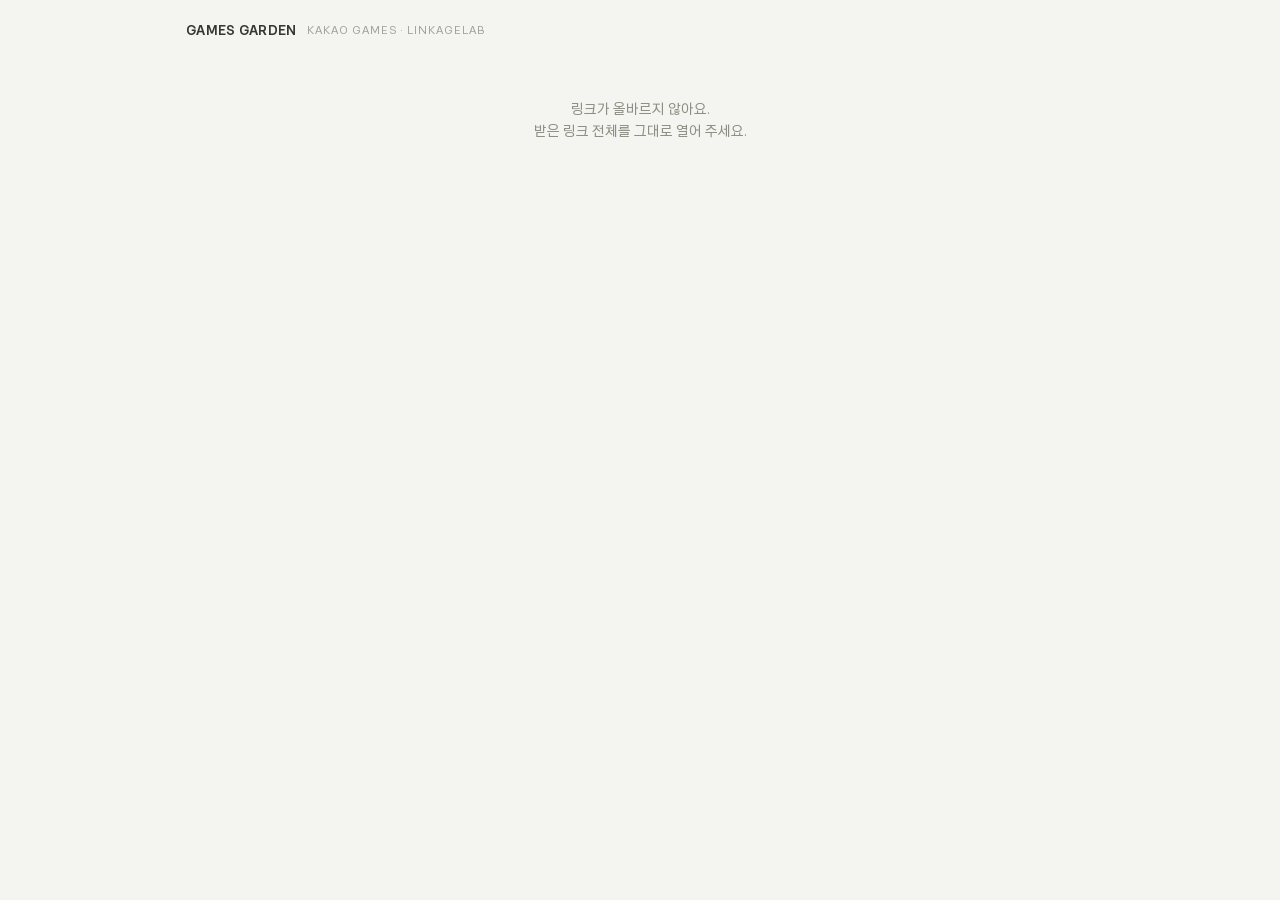
<file: r.html>
<!doctype html>
<html lang="ko">
<head>
<meta charset="utf-8">
<meta name="viewport" content="width=device-width,initial-scale=1">
<meta name="robots" content="noindex,nofollow">
<meta property="og:type" content="website">
<meta property="og:site_name" content="링키지랩 가든관리 페이지">
<meta property="og:title" content="월간 리포트 · 링키지랩 가든관리 페이지">
<meta property="og:description" content="연결의 시작 · 게임즈 가든 · 카카오게임즈">
<meta property="og:url" content="https://games-garden.pages.dev/r.html">
<meta property="og:image" content="https://games-garden.pages.dev/og.png?v=1">
<meta property="og:image:width" content="400">
<meta property="og:image:height" content="400">
<meta name="description" content="연결의 시작 · 게임즈 가든 · 카카오게임즈">
<meta name="twitter:card" content="summary">
<meta name="referrer" content="no-referrer">
<title>월간 리포트 · GAMES GARDEN</title>
<!-- 게임즈 가든 공개 리포트: 로그인 없이 링크로 보는 월간 리포트 한 장.
     링크 = r.html#<보관 이름>.<열쇠>. 리포트는 리더가 앱에서 만든 사본(그 시점 기준)이고,
     열쇠는 링크 # 뒤에만 있어 서버로 가지 않는다. 사본은 Storage gg-photos/share/ 에 암호화돼 있다. -->
<style>
@font-face{font-family:"Kakao Big Sans";font-weight:400;font-display:swap;src:url(fonts/kbs-regular.woff2) format("woff2")}
@font-face{font-family:"Kakao Big Sans";font-weight:700;font-display:swap;src:url(fonts/kbs-bold.woff2) format("woff2")}
@font-face{font-family:"Kakao Big Sans";font-weight:800 900;font-display:swap;src:url(fonts/kbs-extrabold.woff2) format("woff2")}
html,body{margin:0;background:#f4f5f1;color:#16160f;font-family:"Kakao Big Sans",system-ui,sans-serif}
@media (prefers-color-scheme:dark){html,body{background:#0a0a0b;color:#f2f2ee}}
.pub{max-width:940px;margin:0 auto;padding:20px 16px 60px;display:flex;flex-direction:column;gap:18px;box-sizing:border-box}
.pub-bar{display:flex;align-items:center;gap:10px;flex-wrap:wrap;font-size:11px;letter-spacing:1px;opacity:.85}
.pub-bar b{font-size:13px;font-weight:800;letter-spacing:.3px}
.pub-bar span:not(.sp){color:var(--ink-3,#8f8f85)}
.pub-bar .sp{flex:1}
.pub-msg{margin:40px 0;text-align:center;font-size:14px;color:var(--ink-3,#8f8f85);line-height:1.6}
#pdf[hidden]{display:none}
@media print{.pub-bar{display:none!important}.pub{max-width:none;padding:0}}
</style>
</head>
<body>
<main class="pub">
  <div class="pub-bar"><b>GAMES GARDEN</b><span>KAKAO GAMES · LINKAGELAB</span><span class="sp"></span>
    <button type="button" class="add-btn pdf-btn" id="pdf" hidden><svg viewBox="0 0 24 24"><path d="M6 3h9l4 4v14H6z"/><path d="M12 10v7M9 14l3 3 3-3"/></svg>PDF로 저장</button></div>
  <article class="report" id="report"><p class="pub-msg">리포트를 불러오는 중이에요…</p></article>
</main>
<script>
(async () => {
  const SB_URL = "https://qdwynctnhjndkmykecbu.supabase.co", BUCKET = "gg-photos";
  const box = document.getElementById("report");
  const fail = t => { box.innerHTML = `<p class="pub-msg">${t}</p>`; };
  const [id, k] = location.hash.slice(1).split(".");
  if (!/^[0-9a-f-]{36}$/.test(id || "") || !k) return fail("링크가 올바르지 않아요.<br>받은 링크 전체를 그대로 열어 주세요.");
  const u8 = s => Uint8Array.from(atob(s.replace(/-/g, "+").replace(/_/g, "/")), c => c.charCodeAt(0));
  try {
    const r = await fetch(`${SB_URL}/storage/v1/object/public/${BUCKET}/share/${id}.bin`, { cache: "no-store" });
    if (!r.ok) return fail("리포트를 찾지 못했어요.<br>링크가 지워졌거나 잘못됐을 수 있어요.");
    const buf = new Uint8Array(await r.arrayBuffer());
    const key = await crypto.subtle.importKey("raw", u8(k), "AES-GCM", false, ["decrypt"]);
    const d = JSON.parse(new TextDecoder().decode(await crypto.subtle.decrypt({ name: "AES-GCM", iv: buf.slice(0, 12) }, key, buf.slice(12))));
    const st = document.createElement("style"); st.textContent = d.css; document.head.appendChild(st);
    box.innerHTML = d.html;
    box.querySelectorAll("button").forEach(b => { b.tabIndex = -1; b.style.pointerEvents = "none"; });   // 사본이라 누르는 기능은 없다
    document.title = d.title || document.title;
    const pdf = document.getElementById("pdf"); pdf.hidden = false;
    pdf.onclick = () => { const t = document.title; document.title = d.file || t; window.print(); setTimeout(() => document.title = t, 500); };
  } catch (e) { console.warn(e); fail("리포트를 열지 못했어요.<br>링크 끝부분까지 모두 복사됐는지 확인해 주세요."); }
})();
addEventListener("hashchange", () => location.reload());
</script>
</body>
</html>
</file>
